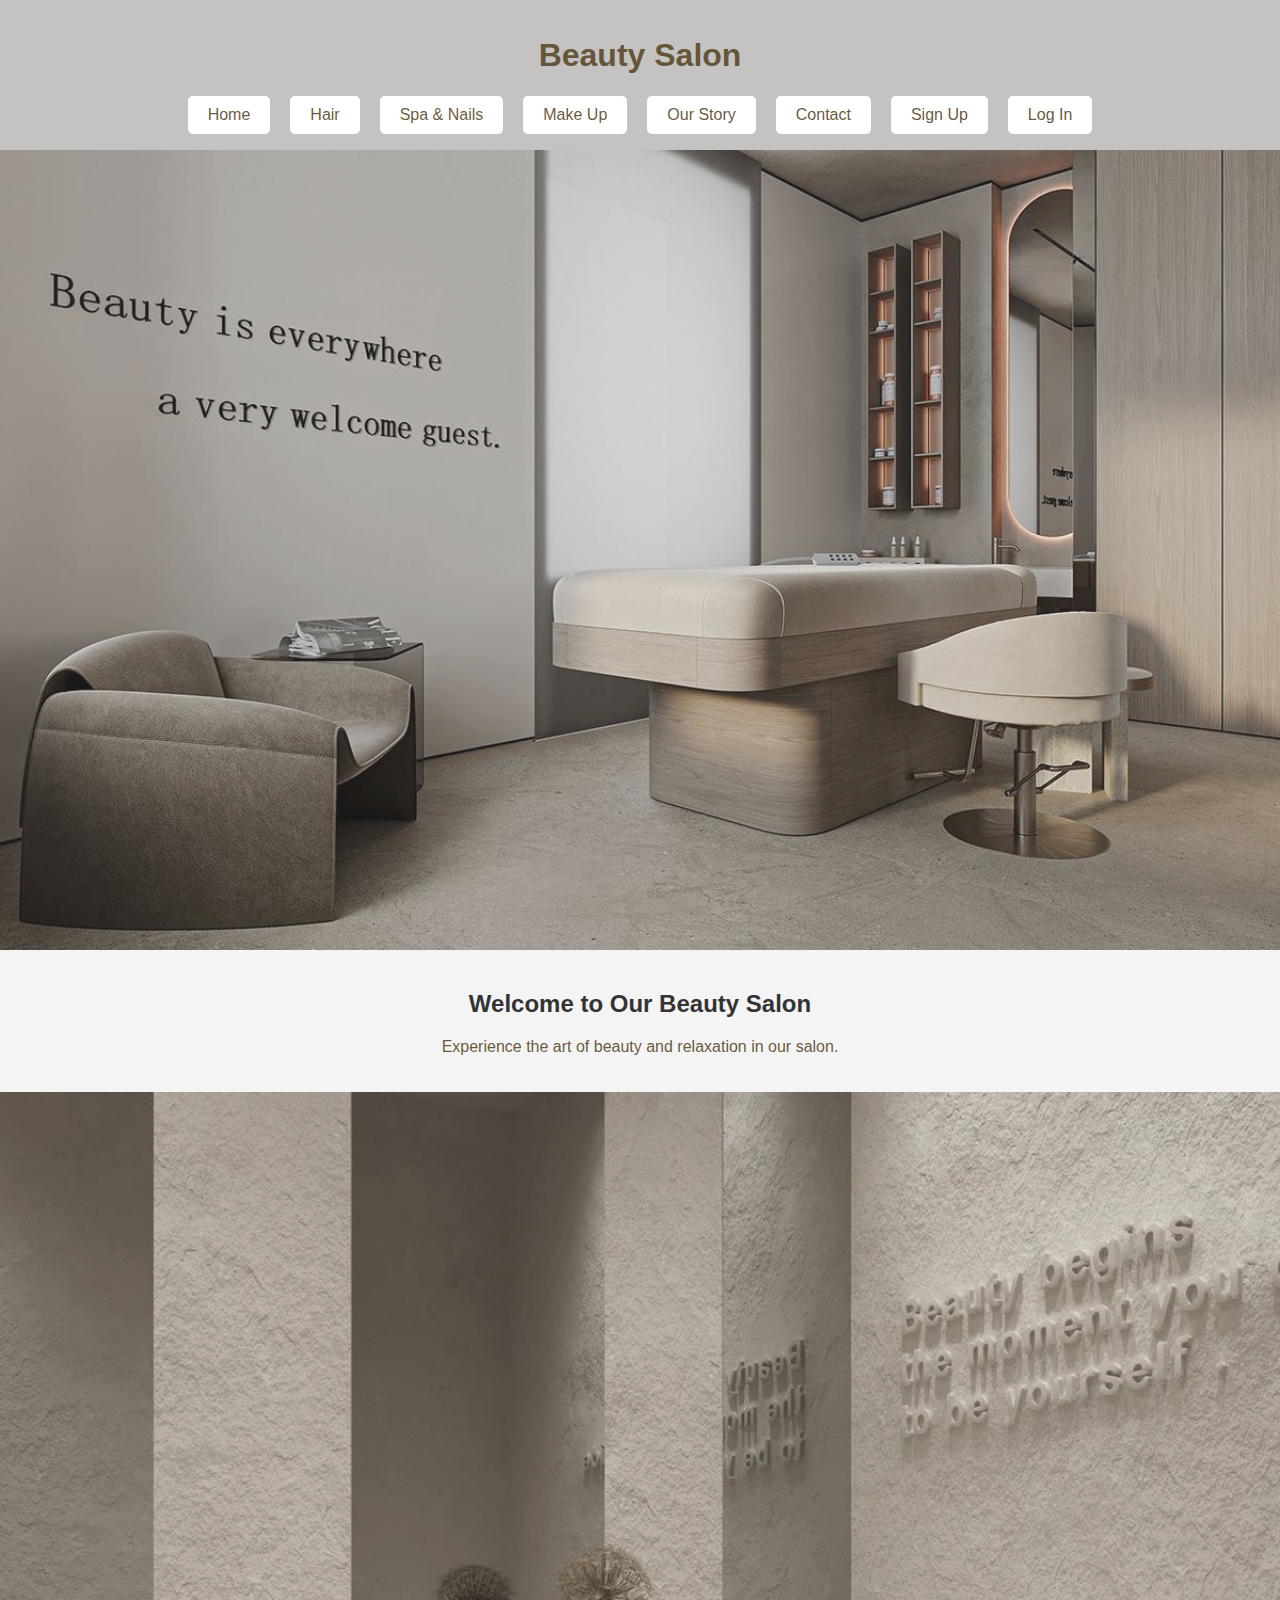
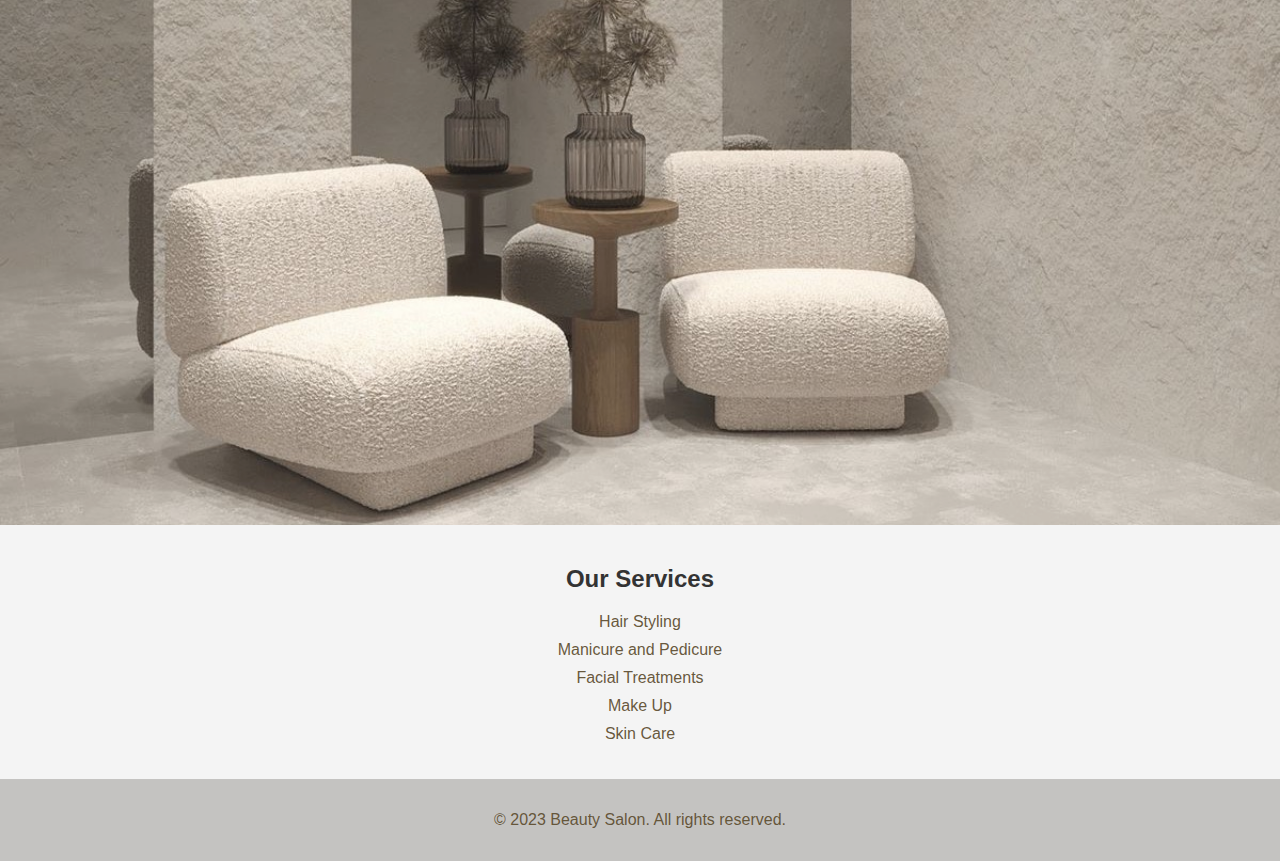
<file: index.html>
<!DOCTYPE html>
<html lang="en">
  <head>
    <meta charset="UTF-8" />
    <meta name="viewport" content="width=device-width, initial-scale=1.0" />
    <title>Beauty Salon</title>
    <link rel="stylesheet" href="css/main.css" />
  </head>
  <body>
    <header>
      <div id="google_translate_element"></div>
      <h1>Beauty Salon</h1>
      <nav>
        <a href="">Home</a>
        <a href="http://127.0.0.1:5500/html/hairCare.html">Hair</a>
        <a href="http://127.0.0.1:5500/html/spaAndNails.html">Spa & Nails</a>
        <a href="http://127.0.0.1:5500/html/makeUp.html">Make Up</a>
        <a href="http://127.0.0.1:5500/html/ourStory.html">Our Story</a>
        <a href="http://127.0.0.1:5500/html/contact.html">Contact</a>
        <a href="http://127.0.0.1:5500/html/signUp.html">Sign Up</a>
        <a href="http://127.0.0.1:5500/html/login.html">Log In</a>
      </nav>
    </header>

    <img src="/static/home.jpg" alt="" />
    <section id="home">
      <h2>Welcome to Our Beauty Salon</h2>
      <p>Experience the art of beauty and relaxation in our salon.</p>
    </section>
    <img src="/static/interior.jpg" alt="" />

    <section id="services">
      <h2>Our Services</h2>
      <ul>
        <li>Hair Styling</li>
        <li>Manicure and Pedicure</li>
        <li>Facial Treatments</li>
        <li>Make Up</li>
        <li>Skin Care</li>
      </ul>
    </section>

    <footer>
      <p>&copy; 2023 Beauty Salon. All rights reserved.</p>
    </footer>
    <script src="app.js"></script>
    <script
      type="text/javascript"
      src="//translate.google.com/translate_a/element.js?cb=googleTranslateElementInit"
    ></script>
  </body>
</html>
</file>
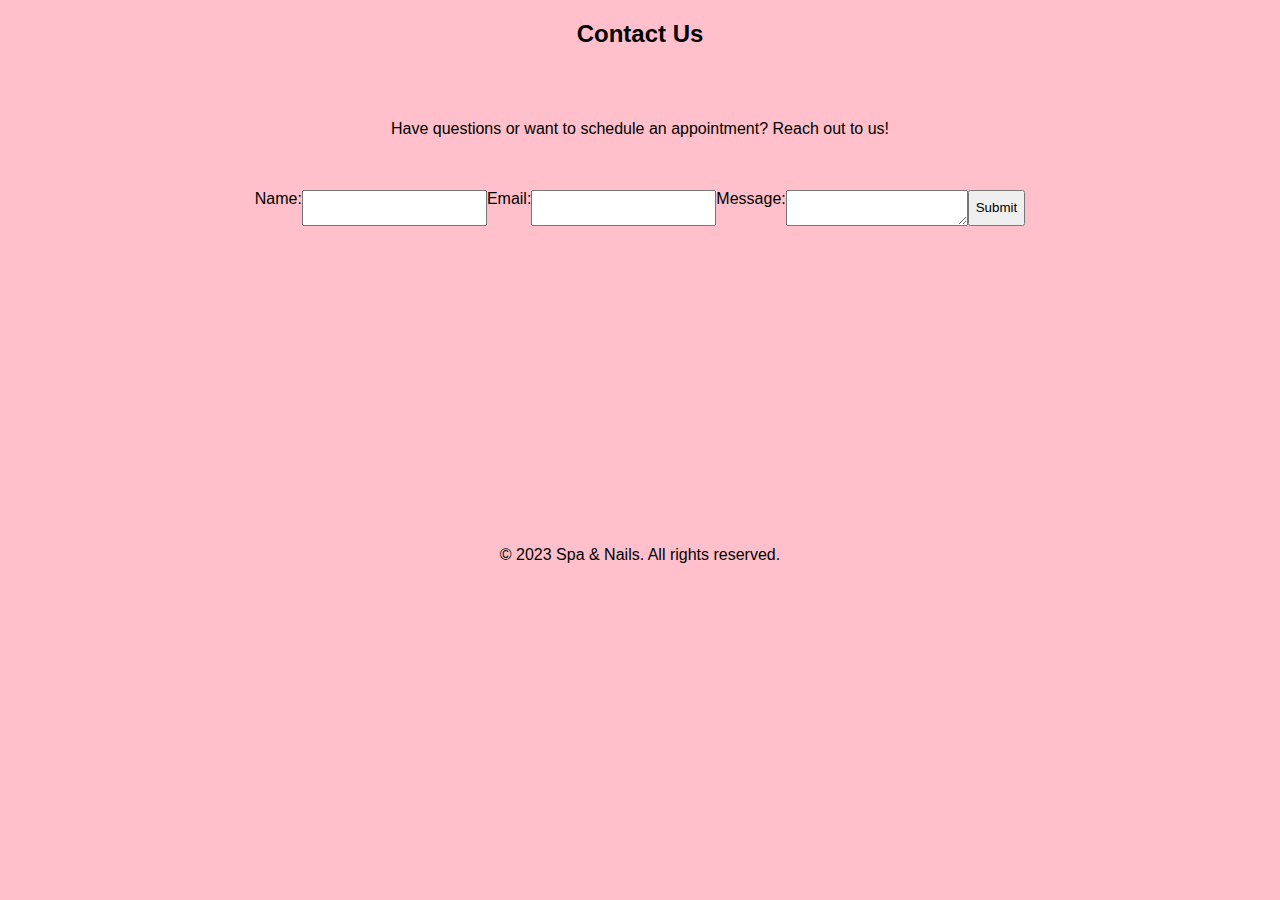
<file: html/contact.html>
<!DOCTYPE html>
<html lang="en">
  <head>
    <meta charset="UTF-8" />
    <meta name="viewport" content="width=device-width, initial-scale=1.0" />
    <title>Document</title>
    <link rel="stylesheet" href="/css/contact.css" />
  </head>
  <body>
    <section id="contact">
      <h2>Contact Us</h2>
      <br />
      <br />
      <p>Have questions or want to schedule an appointment? Reach out to us!</p>
      <br />
      <br />
      <form>
        <label for="name">Name:</label>
        <input type="text" id="name" name="name" required />

        <label for="email">Email:</label>
        <input type="email" id="email" name="email" required />

        <label for="message">Message:</label>
        <textarea id="message" name="message" required></textarea>

        <button type="submit">Submit</button>
      </form>
    </section>
    <footer>
      <p>&copy; 2023 Spa & Nails. All rights reserved.</p>
    </footer>
  </body>
</html>
</file>
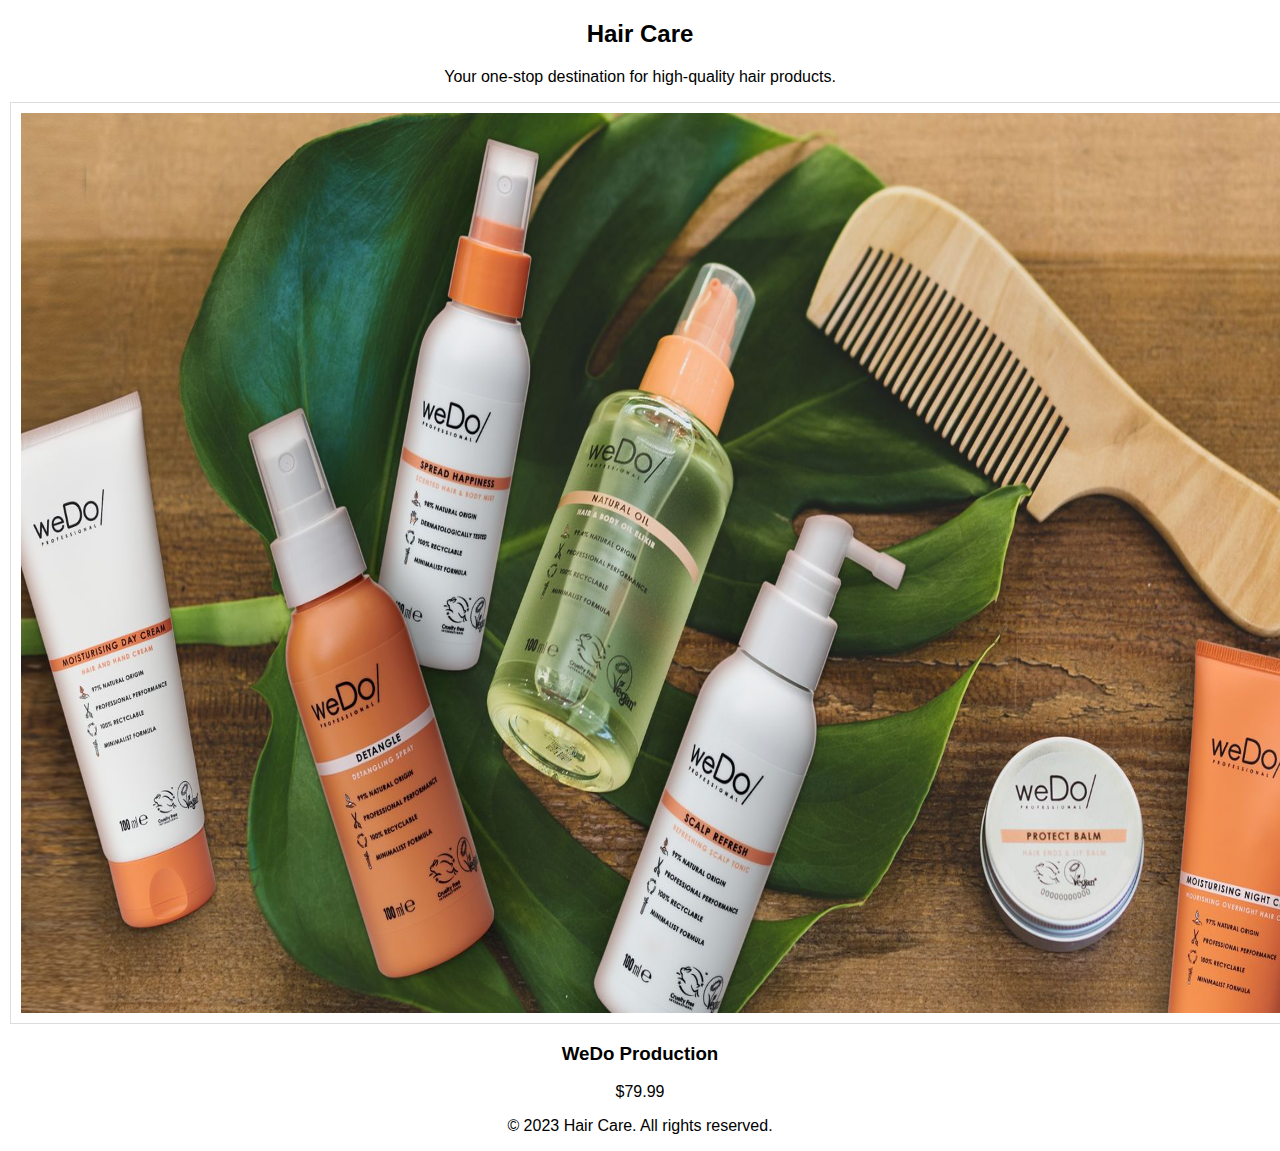
<file: html/hairCare.html>
<!DOCTYPE html>
<html lang="en">
  <head>
    <meta charset="UTF-8" />
    <meta name="viewport" content="width=device-width, initial-scale=1.0" />
    <title>Document</title>
    <link rel="stylesheet" href="/css/hairCare.css" />
  </head>
  <body>
    <section id="home">
      <h2>Hair Care</h2>
      <p>Your one-stop destination for high-quality hair products.</p>
    </section>
    <section>
      <div>
        <img class="product" src="/static/wedo.jpg" alt="wedo" />
        <h3>WeDo Production</h3>
        <p class="price">$79.99</p>
      </div>
    </section>
    <footer>
      <p>&copy; 2023 Hair Care. All rights reserved.</p>
    </footer>
  </body>
</html>
</file>
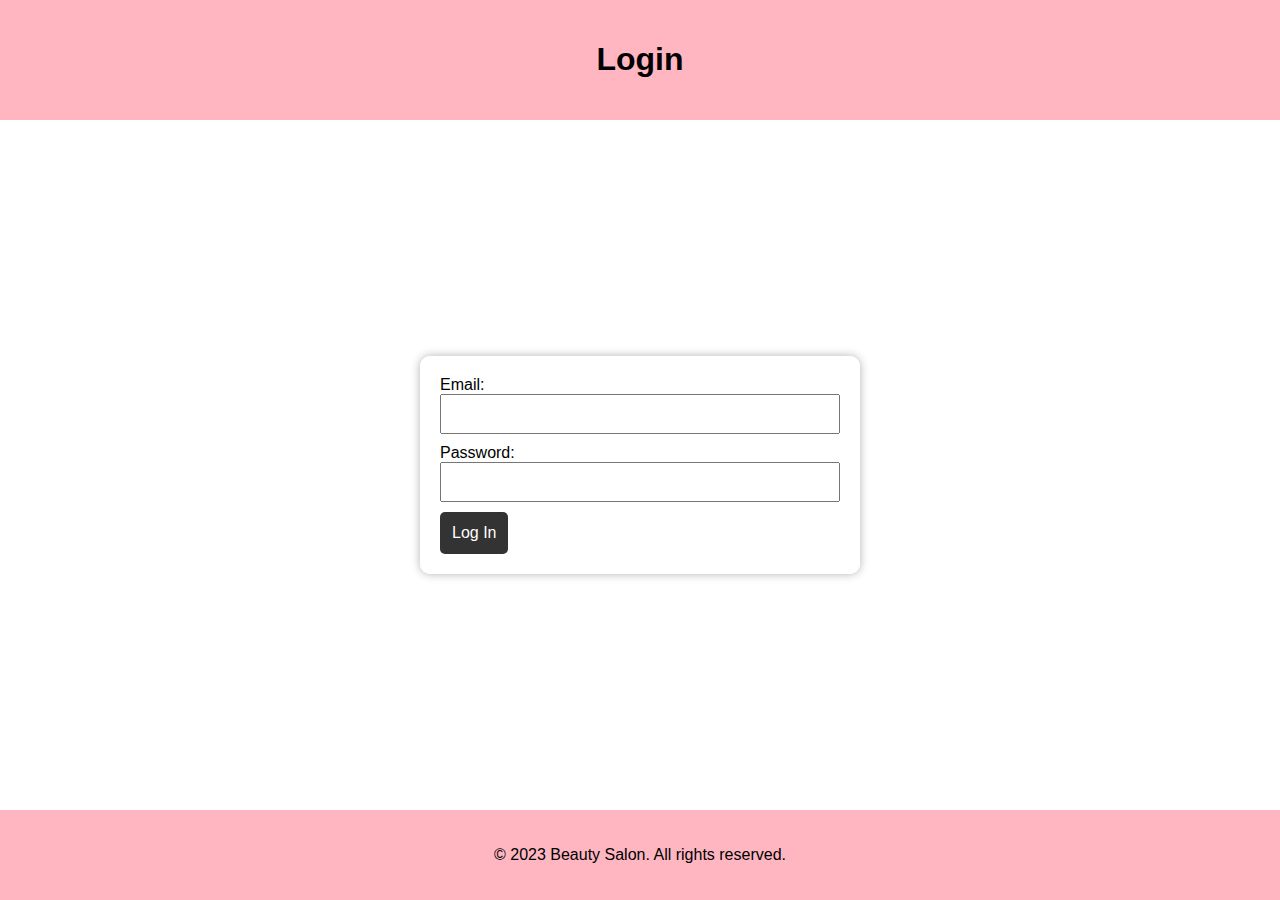
<file: html/login.html>
<!DOCTYPE html>
<html lang="en">
  <head>
    <meta charset="UTF-8" />
    <meta name="viewport" content="width=device-width, initial-scale=1.0" />
    <title>Login</title>
    <link rel="stylesheet" href="/css/login.css" />
  </head>
  <body>
    <header>
      <h1>Login</h1>
    </header>

    <main>
      <form onsubmit="validateForm()">
        <label for="email">Email:</label>
        <input type="email" id="email" name="email" required /><br />

        <label for="password">Password:</label>
        <input type="password" id="password" name="password" required /><br />
        <button type="submit">Log In</button>
      </form>
    </main>

    <footer>
      <p>&copy; 2023 Beauty Salon. All rights reserved.</p>
    </footer>
    <script src="/app.js"></script>
  </body>
</html>
</file>
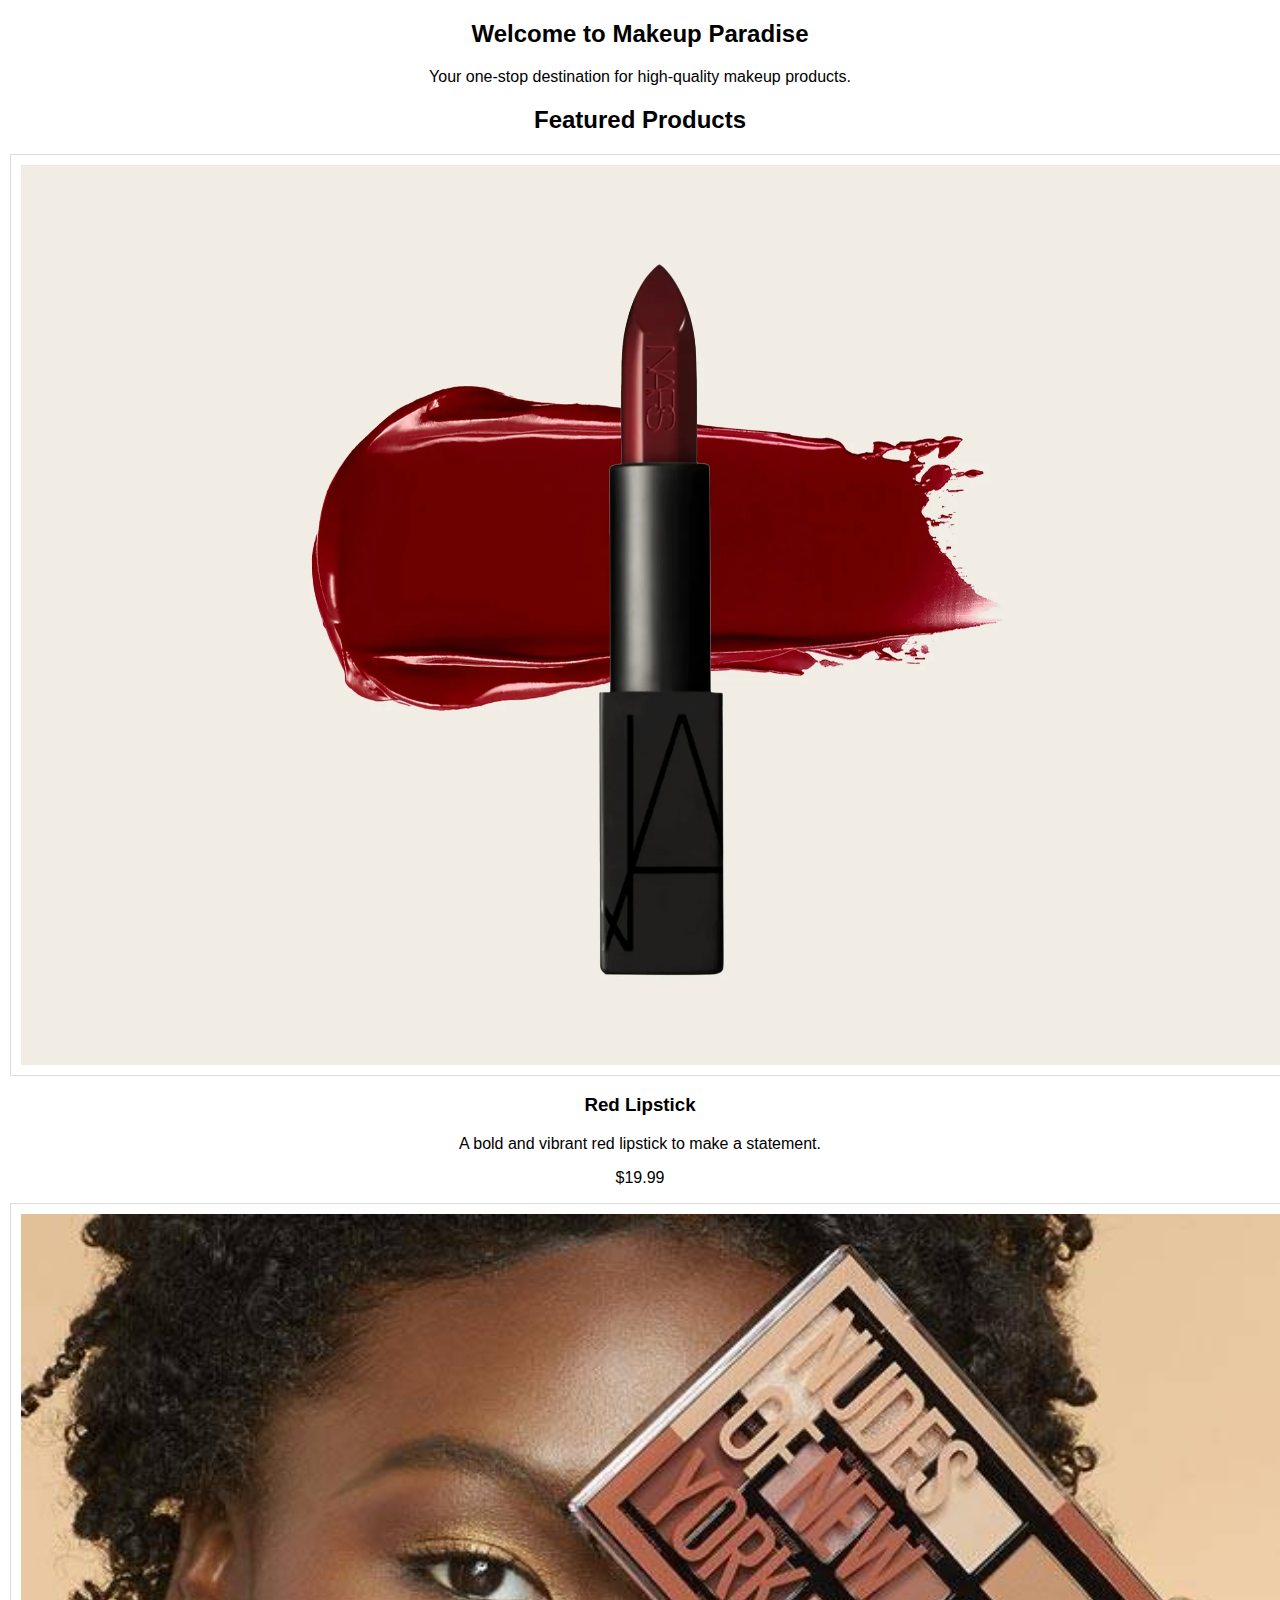
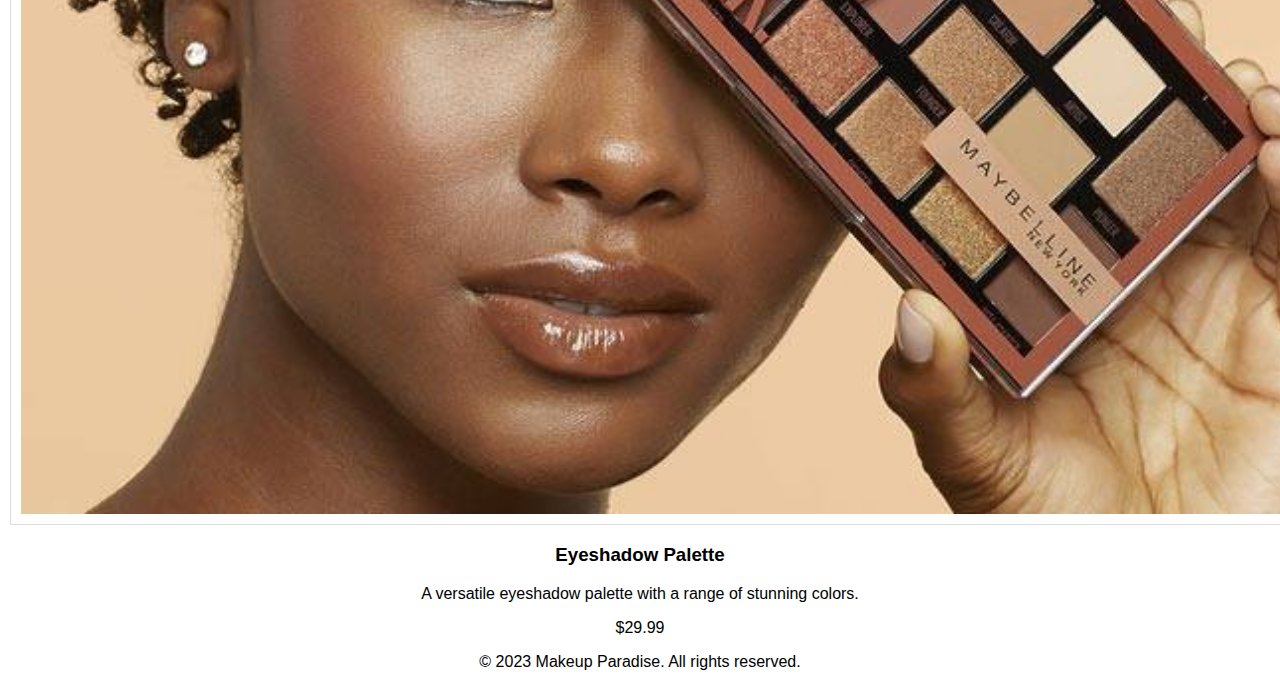
<file: html/makeUp.html>
<!DOCTYPE html>
<html lang="en">
  <head>
    <meta charset="UTF-8" />
    <meta name="viewport" content="width=device-width, initial-scale=1.0" />
    <title>Makeup Products</title>
    <link rel="stylesheet" href="/css/makeUp.css" />
  </head>
  <body>
    <section id="home">
      <h2>Welcome to Makeup Paradise</h2>
      <p>Your one-stop destination for high-quality makeup products.</p>
    </section>

    <section>
      <h2>Featured Products</h2>
      <div>
        <img
          class="product"
          src="/static/red lipstick.webp"
          alt="Red Lipstick"
        />
        <h3>Red Lipstick</h3>
        <p>A bold and vibrant red lipstick to make a statement.</p>
        <p class="price">$19.99</p>
      </div>

      <div>
        <img
          class="product"
          src="/static/eyeshadow.jpg"
          alt="Eyeshadow Palette"
        />
        <h3>Eyeshadow Palette</h3>
        <p>A versatile eyeshadow palette with a range of stunning colors.</p>
        <p class="price">$29.99</p>
      </div>
    </section>

    <footer>
      <p>&copy; 2023 Makeup Paradise. All rights reserved.</p>
    </footer>
  </body>
</html>
</file>
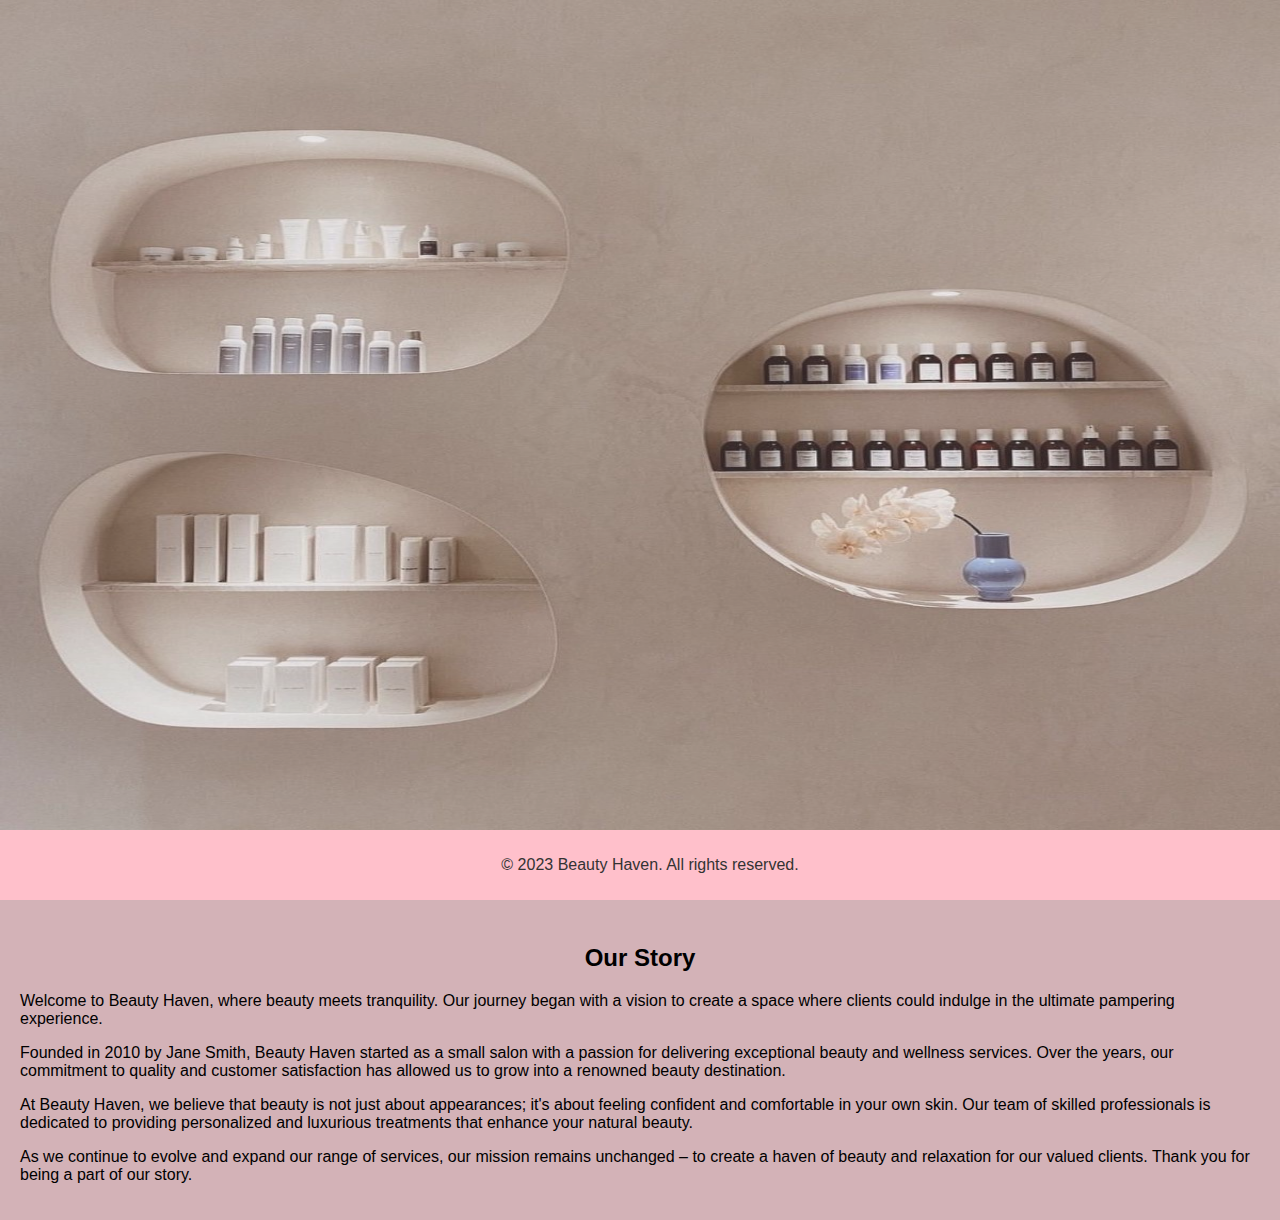
<file: html/ourStory.html>
<!DOCTYPE html>
<html lang="en">
  <head>
    <meta charset="UTF-8" />
    <meta name="viewport" content="width=device-width, initial-scale=1.0" />
    <title>Our Story - Beauty Salon</title>
    <link rel="stylesheet" href="/css/ourStory.css" />
  </head>
  <body>
    <img class="img" src="/static/skin care.jpg" alt="" />

    <section id="story">
      <h2>Our Story</h2>
      <p>
        Welcome to Beauty Haven, where beauty meets tranquility. Our journey
        began with a vision to create a space where clients could indulge in the
        ultimate pampering experience.
      </p>

      <p>
        Founded in 2010 by Jane Smith, Beauty Haven started as a small salon
        with a passion for delivering exceptional beauty and wellness services.
        Over the years, our commitment to quality and customer satisfaction has
        allowed us to grow into a renowned beauty destination.
      </p>

      <p>
        At Beauty Haven, we believe that beauty is not just about appearances;
        it's about feeling confident and comfortable in your own skin. Our team
        of skilled professionals is dedicated to providing personalized and
        luxurious treatments that enhance your natural beauty.
      </p>

      <p>
        As we continue to evolve and expand our range of services, our mission
        remains unchanged – to create a haven of beauty and relaxation for our
        valued clients. Thank you for being a part of our story.
      </p>
    </section>

    <footer>
      <p>&copy; 2023 Beauty Haven. All rights reserved.</p>
    </footer>
  </body>
</html>
</file>
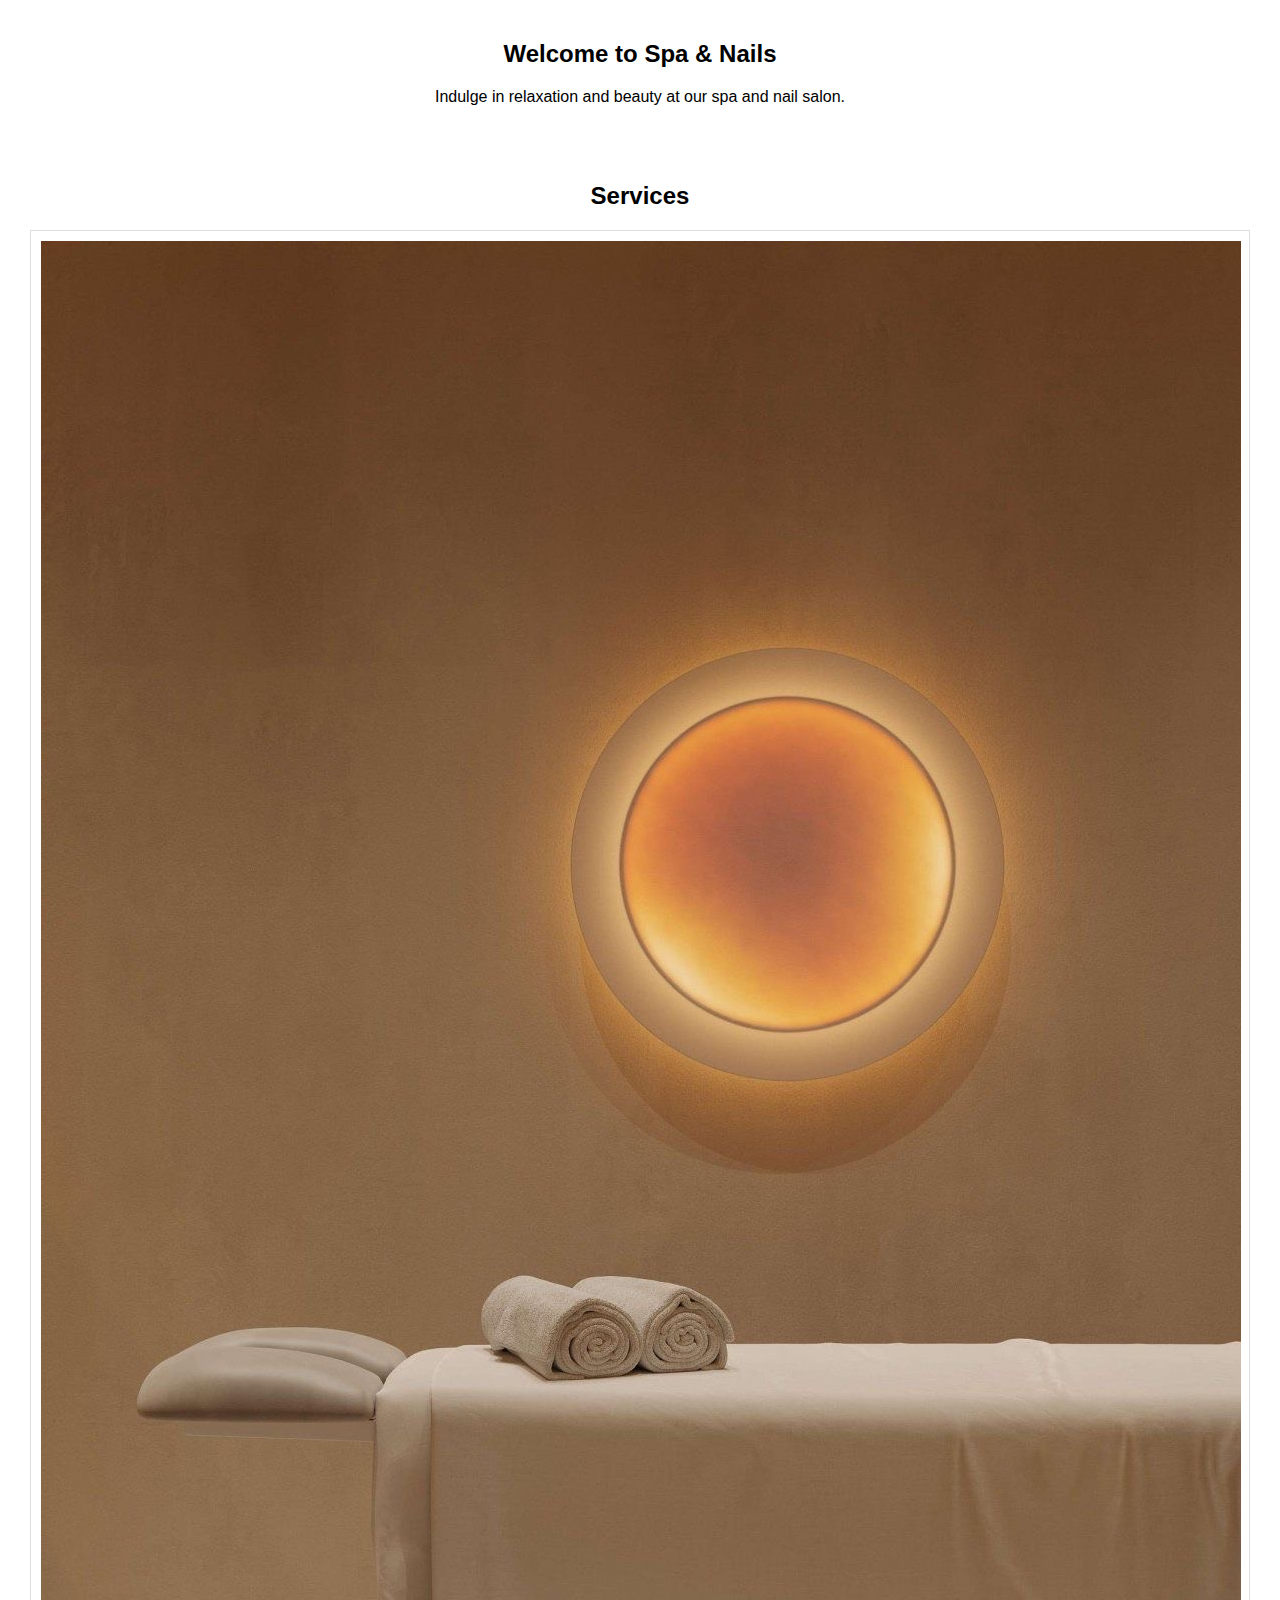
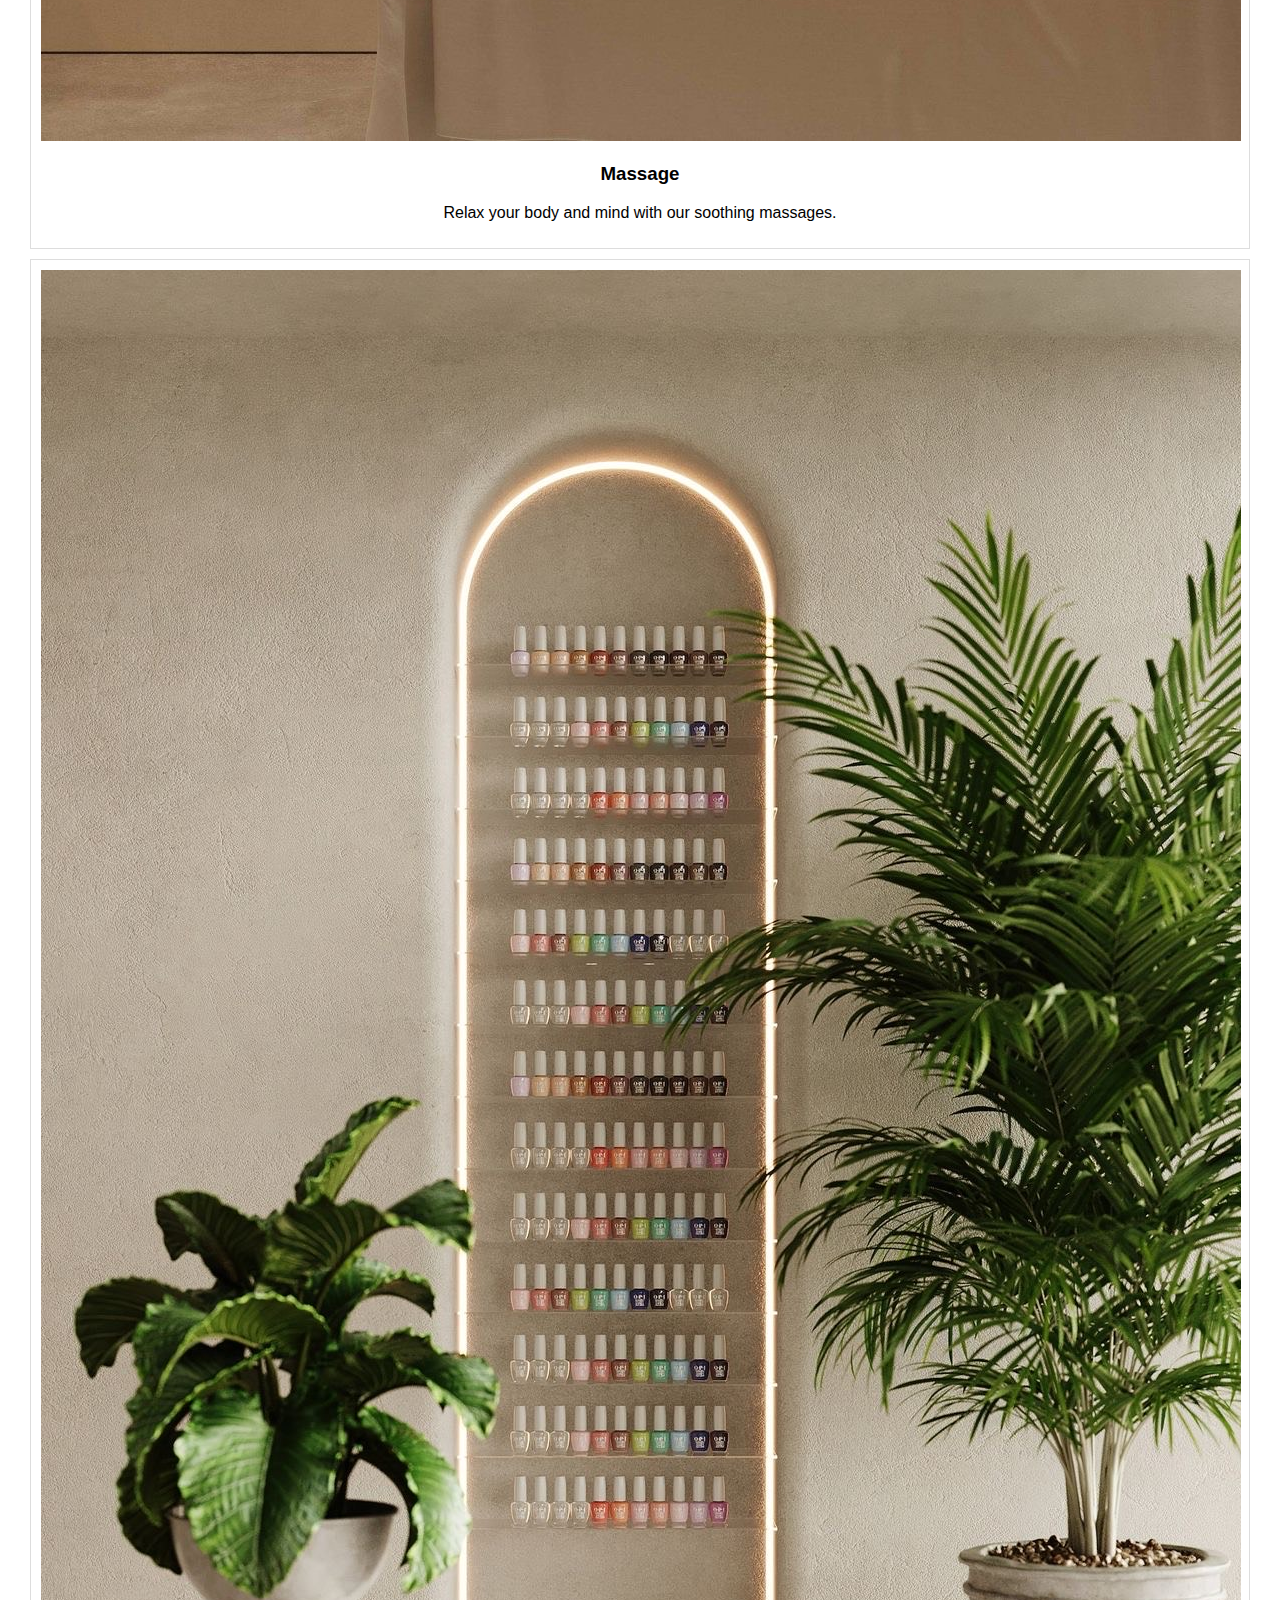
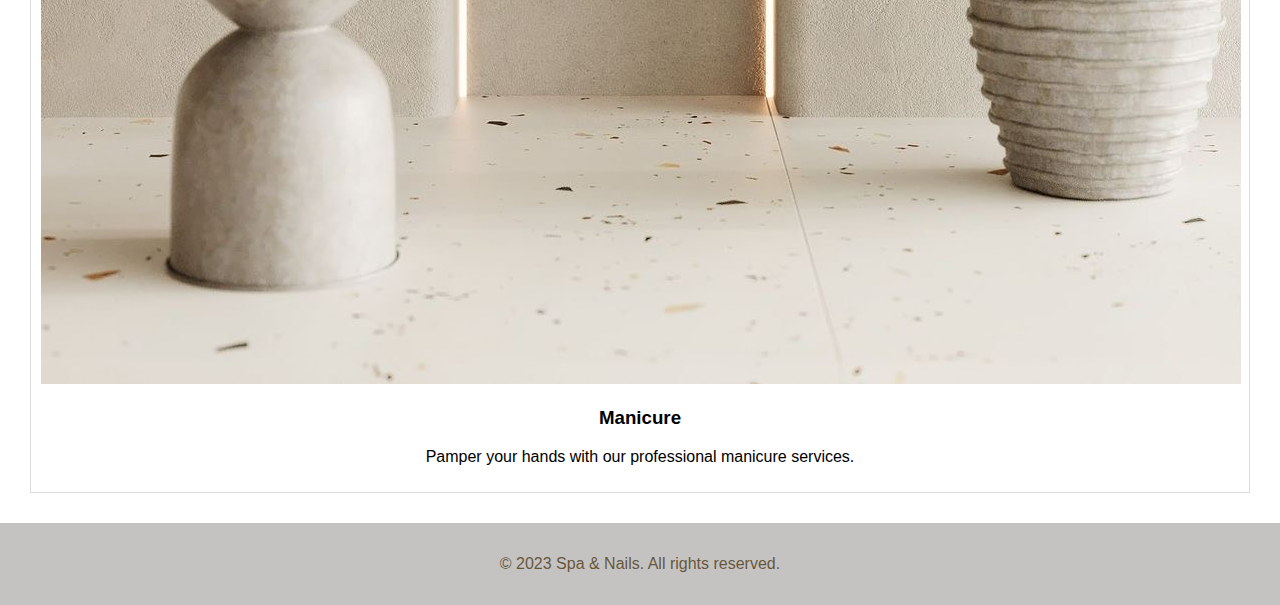
<file: html/spaAndNails.html>
<!DOCTYPE html>
<html lang="en">
  <head>
    <meta charset="UTF-8" />
    <meta name="viewport" content="width=device-width, initial-scale=1.0" />
    <title>Spa & Nails</title>
    <link rel="stylesheet" href="/css/spaAndNails.css" />
  </head>
  <body>
    <section id="home">
      <h2>Welcome to Spa & Nails</h2>
      <p>Indulge in relaxation and beauty at our spa and nail salon.</p>
    </section>

    <section id="services">
      <h2>Services</h2>
      <div class="service">
        <img src="/static/spa.jpg" alt="Massage" />
        <h3>Massage</h3>
        <p>Relax your body and mind with our soothing massages.</p>
      </div>

      <div class="service">
        <img src="/static/nail care.jpg" alt="Manicure" />
        <h3>Manicure</h3>
        <p>Pamper your hands with our professional manicure services.</p>
      </div>
    </section>
    <footer>
      <p>&copy; 2023 Spa & Nails. All rights reserved.</p>
    </footer>
  </body>
</html>
</file>
<file: css/main.css>
body {
  font-family: Arial, sans-serif;
  margin: 0;
  padding: 0;
  background-color: #f4f4f4;
}

header {
  background-color: #c4c3c1;
  color: rgba(95, 79, 50, 0.948);
  text-align: center;
  padding: 1em 0;
}
img {
  display: flex;
  width: 100%;
  opacity: 90%;
}

ul,
h2,
p {
  text-align: center;
  color: rgba(95, 79, 50, 0.948);
}

nav {
  display: flex;
  justify-content: center;
  margin-top: 10px;
}

nav a {
  color: rgba(95, 79, 50, 0.948);
  text-decoration: none;
  padding: 10px 20px;
  margin: 0 10px;
  border-radius: 5px;
  background-color: #fff;
  transition: background-color 0.3s ease;
}

section {
  padding: 20px;
}

h2 {
  color: #333;
}

#services ul {
  list-style-type: none;
  padding: 0;
}

#services li {
  margin-bottom: 10px;
}

footer {
  background-color: #c4c3c1;
  color: rgba(95, 79, 50, 0.948);
  text-align: center;
  padding: 1em 0;
  bottom: 0;
  width: 100%;
}

#google_translate_element {
  width: 40px;
  position: absolute;
  margin: 2%;
}
</file>
<file: css/contact.css>
body {
  font-family: Arial, sans-serif;
  margin: 0;
  padding: 0;
  background-color: pink;
}
h2,
p, form {
  display: flex;
  justify-content: center;
}
footer{
    margin-top: 25%;
}
</file>
<file: css/hairCare.css>
body {
    font-family: Arial, sans-serif;
    margin: 0;
    padding: 0;
  }
  
  .product {
    display: flex;
    justify-content: center;
    border: 1px solid #ddd;
    padding: 10px;
    margin: 10px;
    width: 100%;
    height: 900px;
  }
  
  h2,
  h3,
  p {
    display: flex;
    justify-content: center;
  }
</file>
<file: css/login.css>
body {
  display: flex;
  flex-direction: column;
  min-height: 100vh;
  margin: 0;
  font-family: Arial, sans-serif;
}

header,
footer {
  background-color: #ffb6c1;
  padding: 20px;
  text-align: center;
}

main {
  flex-grow: 1;
  display: flex;
  justify-content: center;
  align-items: center;
}

form {
  background-color: rgba(255, 255, 255, 0.8);
  padding: 20px;
  border-radius: 10px;
  box-shadow: 0 0 10px rgba(0, 0, 0, 0.3);
  width: 80%;
  max-width: 400px;
}

label {
  font-size: 16px;
}

input {
  width: 100%;
  padding: 10px;
  margin-bottom: 10px;
  box-sizing: border-box;
  font-size: 14px;
}

button {
  background-color: #333;
  color: #fff;
  padding: 12px;
  border: none;
  border-radius: 5px;
  font-size: 16px;
}
</file>
<file: css/makeUp.css>
body {
  font-family: Arial, sans-serif;
  margin: 0;
  padding: 0;
}

.product {
  display: flex;
  justify-content: center;
  border: 1px solid #ddd;
  padding: 10px;
  margin: 10px;
  width: 100%;
  height: 900px;
}

h2,
h3,
p {
  display: flex;
  justify-content: center;
}
</file>
<file: css/ourStory.css>
body {
    font-family: Arial, sans-serif;
    margin: 0;
    padding: 0;
    background-color: rgb(211, 178, 183);
}
.img{
    opacity: 80%;
    width: 100%;
    height: 900px;
}
section {
    padding: 20px;
}

h2,p{
    display: flex;
    justify-content: center;
}

footer {
    background-color: pink;
    color: #333;
    text-align: center;
    padding: 10px;
    position: fixed;
    bottom: 0;
    width: 100%;
}
</file>
<file: css/spaAndNails.css>
body {
    font-family: Arial, sans-serif;
    margin: 0;
    padding: 0;
}

section {
    padding: 20px;
}
h2, p{
    display: flex;
    justify-content: center;
}

.service {
    border: 1px solid #ddd;
    padding: 10px;
    margin: 10px;
    text-align: center;
}

footer {
    background-color: #c4c3c1;
    color: rgba(95, 79, 50, 0.948);
    text-align: center;
    padding: 1em 0;
    bottom: 0;
    width: 100%;
  }
</file>
